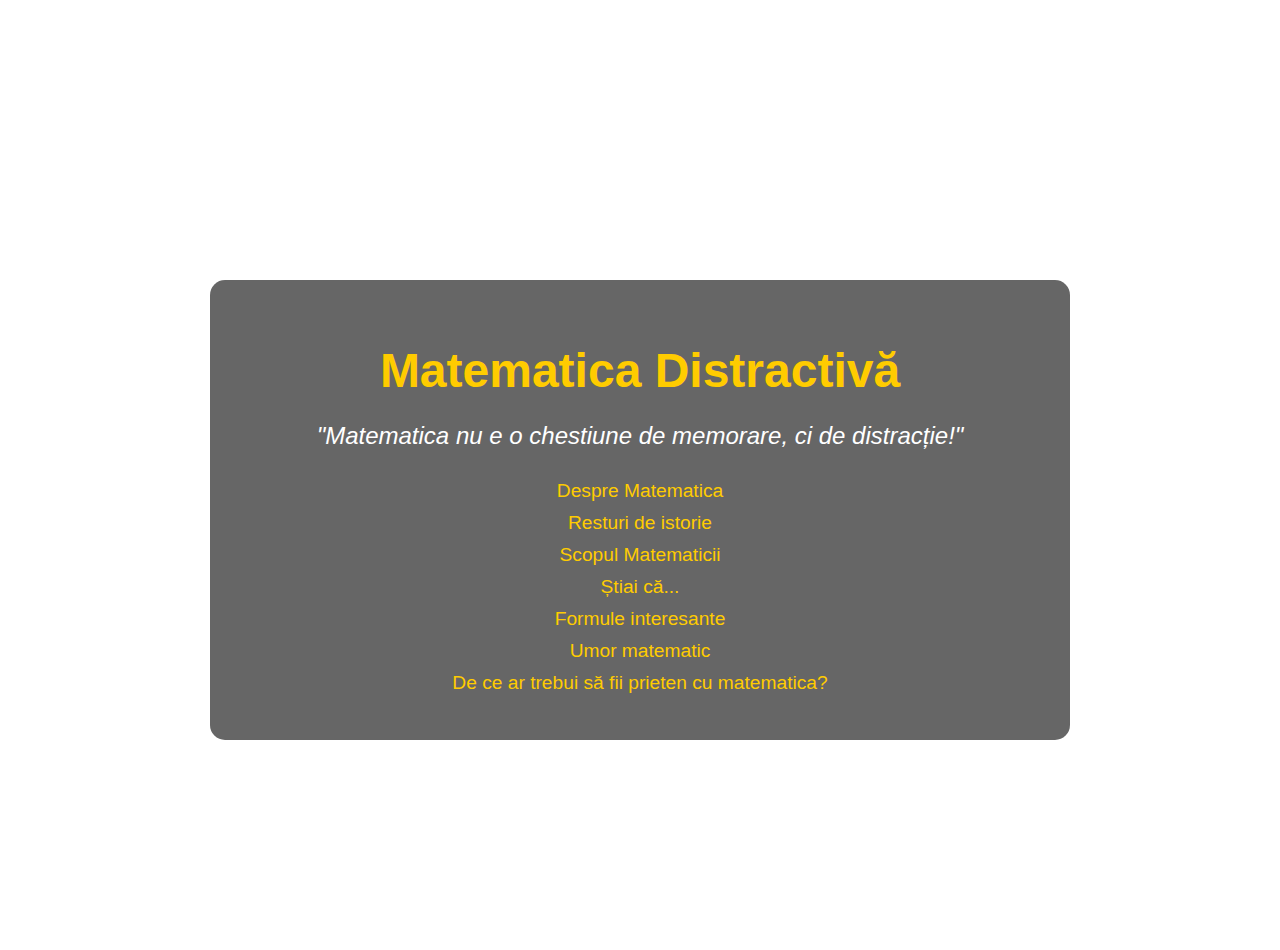
<file: index.html>
<!DOCTYPE html>
<html lang="ro">
<head>
    <meta charset="UTF-8">
    <meta name="viewport" content="width=device-width, initial-scale=1.0">
    <title>Matematica Distractivă</title>
    <link rel="stylesheet" href="styles.css">
</head>
<body>

    <div class="background">
        <div class="content">
            <div class="title">
                <h1>Matematica Distractivă</h1>
            </div>
            <div class="quote">
                <p>"Matematica nu e o chestiune de memorare, ci de distracție!"</p>
            </div>
            <div class="subtitles">
                <ul>
                    <li><a href="despre-matematica.html">Despre Matematica</a></li>
                    <li><a href="resturi-istorie.html">Resturi de istorie</a></li>
                    <li><a href="scopul-matematicii.html">Scopul Matematicii</a></li>
                    <li><a href="pun-pariu.html">Știai că...</a></li>
                    <li><a href="formule-interesante.html">Formule interesante</a></li>
                    <li><a href="umor-matematic.html">Umor matematic</a></li>
                    <li><a href="prieten-cu-matematica.html">De ce ar trebui să fii prieten cu matematica?</a></li>
                </ul>
            </div>
        </div>
    </div>

</body>
</html>
</file>
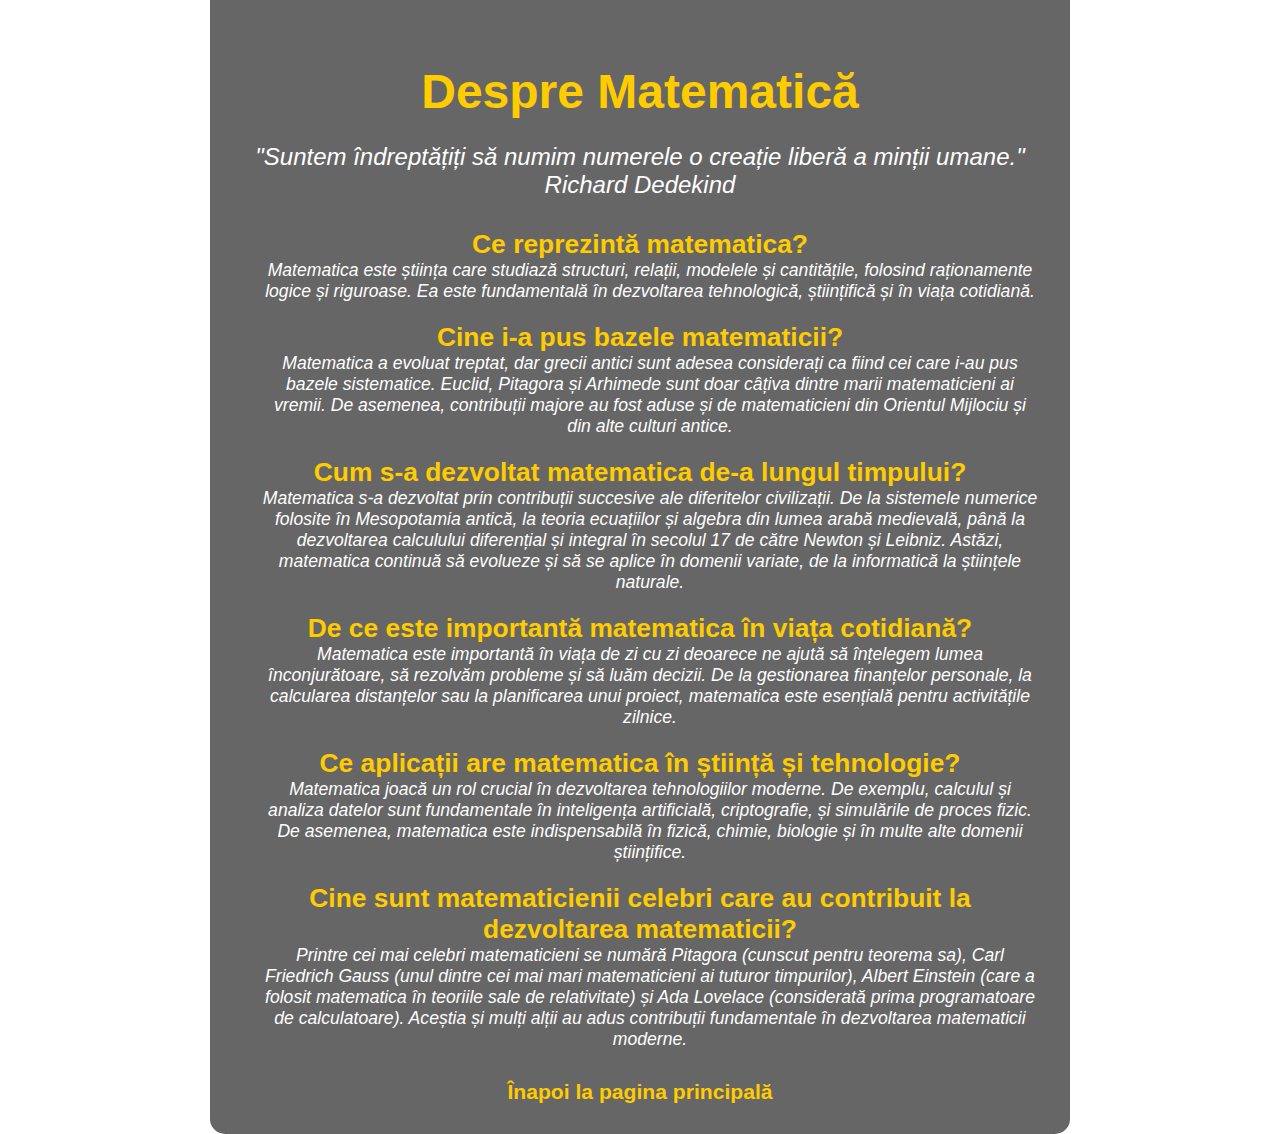
<file: despre-matematica.html>
<!DOCTYPE html>
<html lang="ro">
<head>
    <meta charset="UTF-8">
    <meta name="viewport" content="width=device-width, initial-scale=1.0">
    <title>Despre Matematica</title>
    <link rel="stylesheet" href="styles.css">
</head>
<body class="about-math">

    <div class="background">
        <div class="content">


<br>
<br>
            <!-- Titlu principal -->
            <div class="title">
                <h1>Despre Matematică</h1>
            </div>
           
            <!-- Citat semnificativ -->
            <div class="quote">
               <p>"Suntem îndreptățiți să numim numerele o creație liberă a minții umane." Richard Dedekind</p>
            </div>

            <!-- Întrebări și răspunsuri -->
            <div class="faq">
                <dl>
                    <dt>Ce reprezintă matematica?</dt>
                    <dd>Matematica este știința care studiază structuri, relații, modelele și cantitățile, folosind raționamente logice și riguroase. Ea este fundamentală în dezvoltarea tehnologică, științifică și în viața cotidiană.</dd>

                    <dt>Cine i-a pus bazele matematicii?</dt>
                    <dd>Matematica a evoluat treptat, dar grecii antici sunt adesea considerați ca fiind cei care i-au pus bazele sistematice. Euclid, Pitagora și Arhimede sunt doar câțiva dintre marii matematicieni ai vremii. De asemenea, contribuții majore au fost aduse și de matematicieni din Orientul Mijlociu și din alte culturi antice.</dd>

                    <dt>Cum s-a dezvoltat matematica de-a lungul timpului?</dt>
                    <dd>Matematica s-a dezvoltat prin contribuții succesive ale diferitelor civilizații. De la sistemele numerice folosite în Mesopotamia antică, la teoria ecuațiilor și algebra din lumea arabă medievală, până la dezvoltarea calculului diferențial și integral în secolul 17 de către Newton și Leibniz. Astăzi, matematica continuă să evolueze și să se aplice în domenii variate, de la informatică la științele naturale.</dd>

                    <dt>De ce este importantă matematica în viața cotidiană?</dt>
                    <dd>Matematica este importantă în viața de zi cu zi deoarece ne ajută să înțelegem lumea înconjurătoare, să rezolvăm probleme și să luăm decizii. De la gestionarea finanțelor personale, la calcularea distanțelor sau la planificarea unui proiect, matematica este esențială pentru activitățile zilnice.</dd>

                    <dt>Ce aplicații are matematica în știință și tehnologie?</dt>
                    <dd>Matematica joacă un rol crucial în dezvoltarea tehnologiilor moderne. De exemplu, calculul și analiza datelor sunt fundamentale în inteligența artificială, criptografie, și simulările de proces fizic. De asemenea, matematica este indispensabilă în fizică, chimie, biologie și în multe alte domenii științifice.</dd>

                    <dt>Cine sunt matematicienii celebri care au contribuit la dezvoltarea matematicii?</dt>
                    <dd>Printre cei mai celebri matematicieni se numără Pitagora (cunscut pentru teorema sa), Carl Friedrich Gauss (unul dintre cei mai mari matematicieni ai tuturor timpurilor), Albert Einstein (care a folosit matematica în teoriile sale de relativitate) și Ada Lovelace (considerată prima programatoare de calculatoare). Aceștia și mulți alții au adus contribuții fundamentale în dezvoltarea matematicii moderne.</dd>
                </dl>
                <div class="back-to-home">
                    <a href="index.html" class="back-link">Înapoi la pagina principală</a>
                </div>
            </div>
        </div>
    </div>

</body>
</html>
</file>
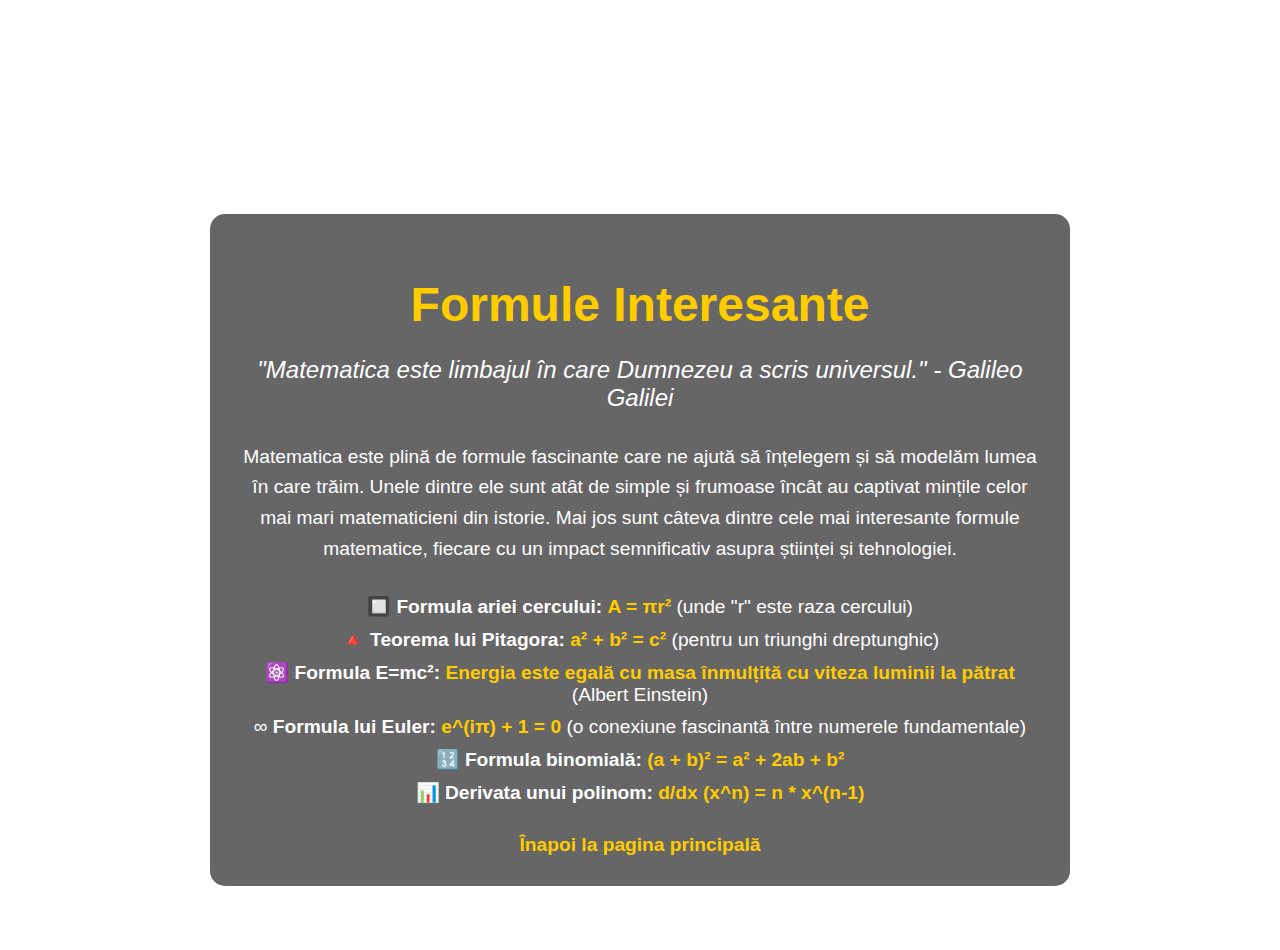
<file: formule-interesante.html>
<!DOCTYPE html>
<html lang="ro">
<head>
    <meta charset="UTF-8">
    <meta name="viewport" content="width=device-width, initial-scale=1.0">
    <title>Formule Interesante</title>
    <link rel="stylesheet" href="styles.css">
</head>
<body class="interesting-formulas">

    <div class="background">
        <div class="content">
            <!-- Titlu principal -->
            <div class="title">
                <h1>Formule Interesante</h1>
            </div>

            <!-- Citat semnificativ -->
            <div class="quote">
                <p>"Matematica este limbajul în care Dumnezeu a scris universul." - Galileo Galilei</p>
            </div>

            <!-- Descrierea formulelor interesante -->
            <div class="description">
                <p>Matematica este plină de formule fascinante care ne ajută să înțelegem și să modelăm lumea în care trăim. Unele dintre ele sunt atât de simple și frumoase încât au captivat mințile celor mai mari matematicieni din istorie. Mai jos sunt câteva dintre cele mai interesante formule matematice, fiecare cu un impact semnificativ asupra științei și tehnologiei.</p>
            </div>

            <!-- Liste de formule -->
            <div class="formulas-list">
                <ul>
                    <li>🔲 <strong>Formula ariei cercului:</strong> <span> A = πr²</span> (unde "r" este raza cercului)</li>
                    <li>🔺 <strong>Teorema lui Pitagora:</strong> <span> a² + b² = c²</span> (pentru un triunghi dreptunghic)</li>
                    <li>⚛️ <strong>Formula E=mc²:</strong> <span> Energia este egală cu masa înmulțită cu viteza luminii la pătrat</span> (Albert Einstein)</li>
                    <li>∞ <strong>Formula lui Euler:</strong> <span> e^(iπ) + 1 = 0</span> (o conexiune fascinantă între numerele fundamentale)</li>
                    <li>🔢 <strong>Formula binomială:</strong> <span> (a + b)² = a² + 2ab + b²</span></li>
                    <li>📊 <strong>Derivata unui polinom:</strong> <span> d/dx (x^n) = n * x^(n-1)</span></li>
                </ul>
            </div>

            <!-- Link către pagina principală -->
            <div class="back-to-home">
                <a href="index.html" class="back-link">Înapoi la pagina principală</a>
            </div>
        </div>
    </div>

</body>
</html>
</file>
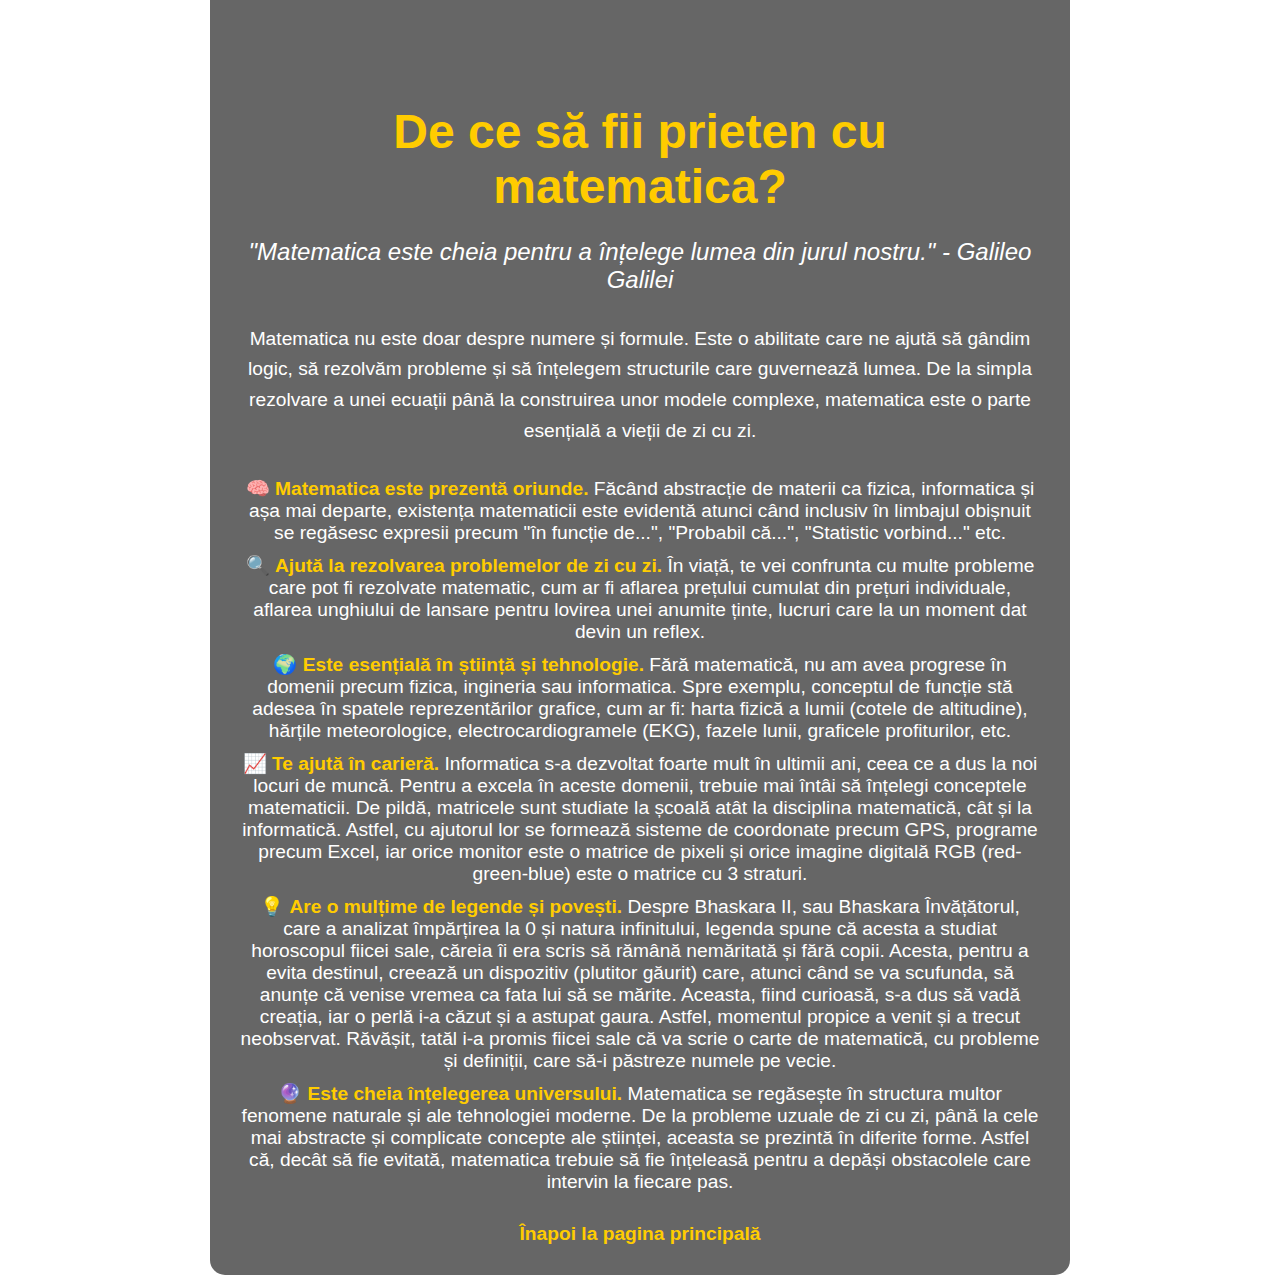
<file: prieten-cu-matematica.html>
<!DOCTYPE html>
<html lang="ro">
<head>
    <meta charset="UTF-8">
    <meta name="viewport" content="width=device-width, initial-scale=1.0">
    <title>De ce să fii prieten cu matematica</title>
    <link rel="stylesheet" href="styles.css">
</head>
<body class="friend-with-math">

    <div class="background">
        <div class="content">

<br>
<br>
<br>
<br>
<br>
<br>
<br>
<br>
<br>
<br>
<br>
<br>
            <!-- Titlu principal -->
            <div class="title">
                <h1>De ce să fii prieten cu matematica?</h1>
            </div>

            <!-- Citat semnificativ -->
            <div class="quote">
                <p>"Matematica este cheia pentru a înțelege lumea din jurul nostru." - Galileo Galilei</p>
            </div>

            <!-- Descrierea beneficiilor matematicii -->
            <div class="description">
                <p>Matematica nu este doar despre numere și formule. Este o abilitate care ne ajută să gândim logic, să rezolvăm probleme și să înțelegem structurile care guvernează lumea. De la simpla rezolvare a unei ecuații până la construirea unor modele complexe, matematica este o parte esențială a vieții de zi cu zi.</p>
            </div>

            <!-- Lista cu motive pentru care să fii prieten cu matematica -->
            <div class="reasons">
                <ul>
                    <li>🧠 <strong>Matematica este prezentă oriunde.</strong> Făcând abstracție de materii ca fizica, informatica și așa mai departe, existența matematicii este evidentă atunci când inclusiv în limbajul obișnuit se regăsesc expresii precum "în funcție de...", "Probabil că...", "Statistic vorbind..." etc.</li>
                    <li>🔍 <strong>Ajută la rezolvarea problemelor de zi cu zi.</strong> În viață, te vei confrunta cu multe probleme care pot fi rezolvate matematic, cum ar fi aflarea prețului cumulat din prețuri individuale, aflarea unghiului de lansare pentru lovirea unei anumite ținte, lucruri care la un moment dat devin un reflex.</li>
                    <li>🌍 <strong>Este esențială în știință și tehnologie.</strong> Fără matematică, nu am avea progrese în domenii precum fizica, ingineria sau informatica. Spre exemplu, conceptul de funcție stă adesea în spatele reprezentărilor grafice, cum ar fi: harta fizică a lumii (cotele de altitudine), hărțile meteorologice, electrocardiogramele (EKG), fazele lunii, graficele profiturilor, etc.</li>
                    <li>📈 <strong>Te ajută în carieră.</strong> Informatica s-a dezvoltat foarte mult în ultimii ani, ceea ce a dus la noi locuri de muncă. Pentru a excela în aceste domenii, trebuie mai întâi să înțelegi conceptele matematicii. De pildă, matricele sunt studiate la școală atât la disciplina matematică, cât și la informatică. Astfel, cu ajutorul lor se formează sisteme de coordonate precum GPS, programe precum Excel, iar orice monitor este o matrice de pixeli și orice imagine digitală RGB (red-green-blue) este o matrice cu 3 straturi.</li>
                    <li>💡 <strong>Are o mulțime de legende și povești.</strong> Despre Bhaskara II, sau Bhaskara Învățătorul, care a analizat împărțirea la 0 și natura infinitului, legenda spune că acesta a studiat horoscopul fiicei sale, căreia îi era scris să rămână nemăritată și fără copii. Acesta, pentru a evita destinul, creează un dispozitiv (plutitor găurit) care, atunci când se va scufunda, să anunțe că venise vremea ca fata lui să se mărite. Aceasta, fiind curioasă, s-a dus să vadă creația, iar o perlă i-a căzut și a astupat gaura. Astfel, momentul propice a venit și a trecut neobservat. Răvășit, tatăl i-a promis fiicei sale că va scrie o carte de matematică, cu probleme și definiții, care să-i păstreze numele pe vecie.</li>
                    <li>🔮 <strong>Este cheia înțelegerea universului.</strong> Matematica se regăsește în structura multor fenomene naturale și ale tehnologiei moderne. De la probleme uzuale de zi cu zi, până la cele mai abstracte și complicate concepte ale științei, aceasta se prezintă în diferite forme. Astfel că, decât să fie evitată, matematica trebuie să fie înțeleasă pentru a depăși obstacolele care intervin la fiecare pas.</li>
                </ul>
            </div>

            <!-- Link către pagina principală -->
            <div class="back-to-home">
                <a href="index.html" class="back-link">Înapoi la pagina principală</a>
            </div>
        </div>
    </div>

</body>
</html>
</file>
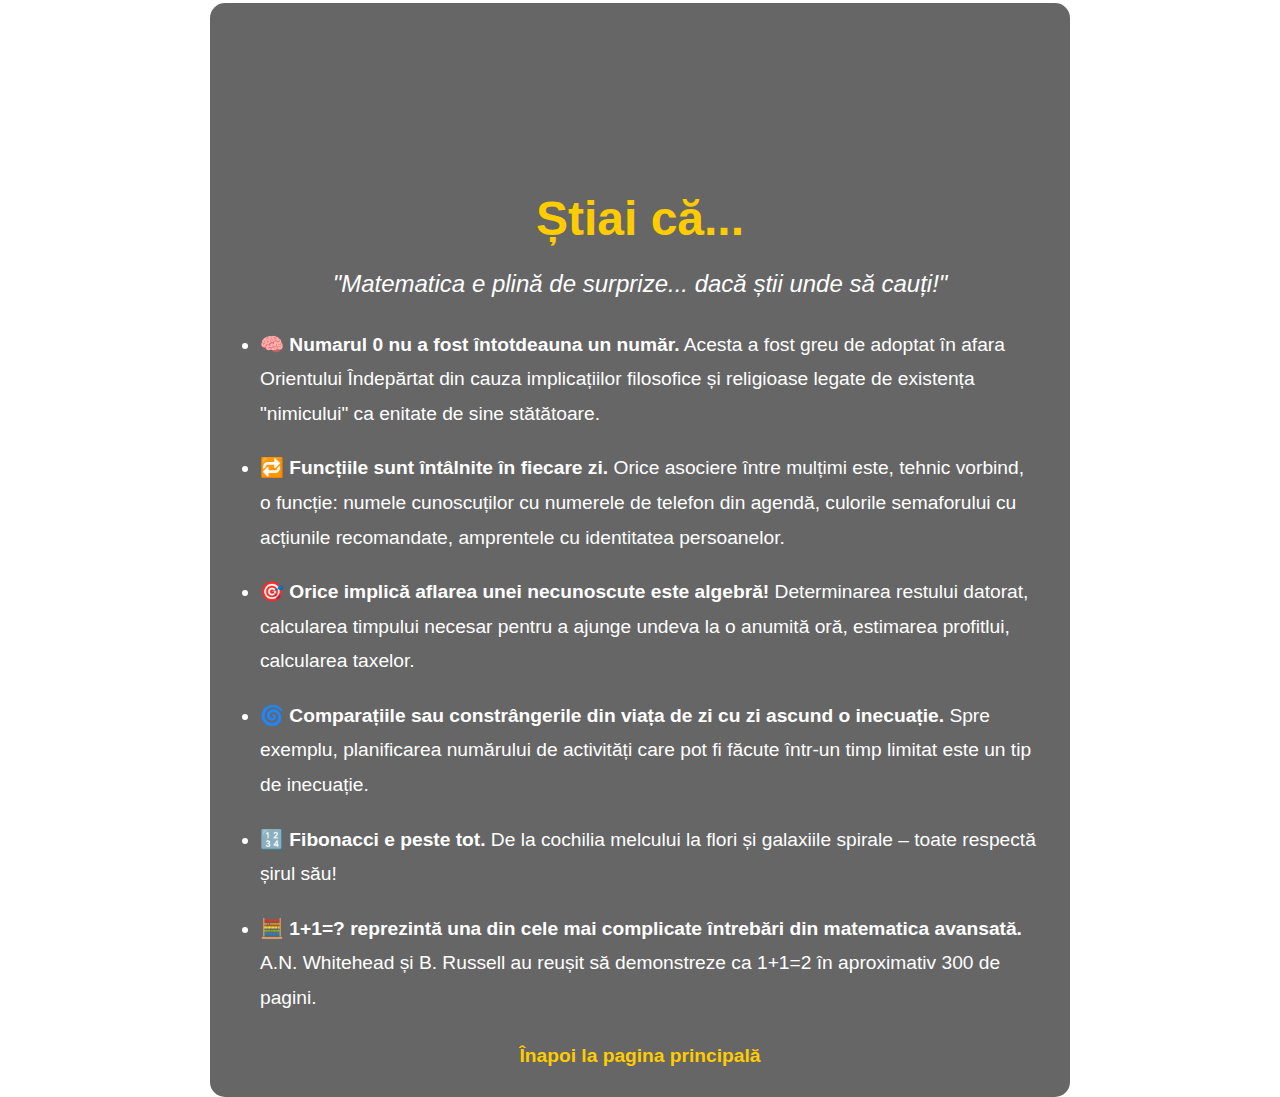
<file: pun-pariu.html>
<!DOCTYPE html>
<html lang="ro">
<head>
    <meta charset="UTF-8">
    <meta name="viewport" content="width=device-width, initial-scale=1.0">
    <title>Pun pariu că nu știai</title>
    <link rel="stylesheet" href="styles.css">
</head>
<body class="did-you-know">

    <div class="background">
        <div class="content">
<br>
<br>
<br>
<br>
<br>
<br>
<br>
            <div class="title">
                <h1>Știai că...</h1>
            </div>

            <div class="quote">
                <p>"Matematica e plină de surprize... dacă știi unde să cauți!"</p>
            </div>

            <div class="description">
                <ul>
                    <li>🧠 <strong>Numarul 0 nu a fost întotdeauna un număr.</strong> Acesta a fost greu de adoptat în afara Orientului Îndepărtat din cauza implicațiilor filosofice și religioase legate de existența "nimicului" ca enitate de sine stătătoare.</li>
                    <li>🔁 <strong>Funcțiile sunt întâlnite în fiecare zi.</strong> Orice asociere între mulțimi este, tehnic vorbind, o funcție: numele cunoscuților cu numerele de telefon din agendă, culorile semaforului cu acțiunile recomandate, amprentele cu identitatea persoanelor.</li>
                    <li>🎯 <strong>Orice implică aflarea unei necunoscute este algebră!</strong> Determinarea restului datorat, calcularea timpului necesar pentru a ajunge undeva la o anumită oră, estimarea profitlui, calcularea taxelor.</li>
                    <li>🌀 <strong>Comparațiile sau constrângerile din viața de zi cu zi ascund o inecuație.</strong> Spre exemplu, planificarea numărului de activități care pot fi făcute într-un timp limitat este un tip de inecuație.</li>
                    <li>🔢 <strong>Fibonacci e peste tot.</strong> De la cochilia melcului la flori și galaxiile spirale – toate respectă șirul său!</li>
                    <li>🧮 <strong>1+1=? reprezintă una din cele mai complicate întrebări din matematica avansată.</strong> A.N. Whitehead și B. Russell au reușit să demonstreze ca 1+1=2 în aproximativ 300 de pagini.</li>
                </ul>
            </div>

            <div class="back-to-home">
                <a href="index.html" class="back-link">Înapoi la pagina principală</a>
            </div>
        </div>
    </div>

</body>
</html>
</file>
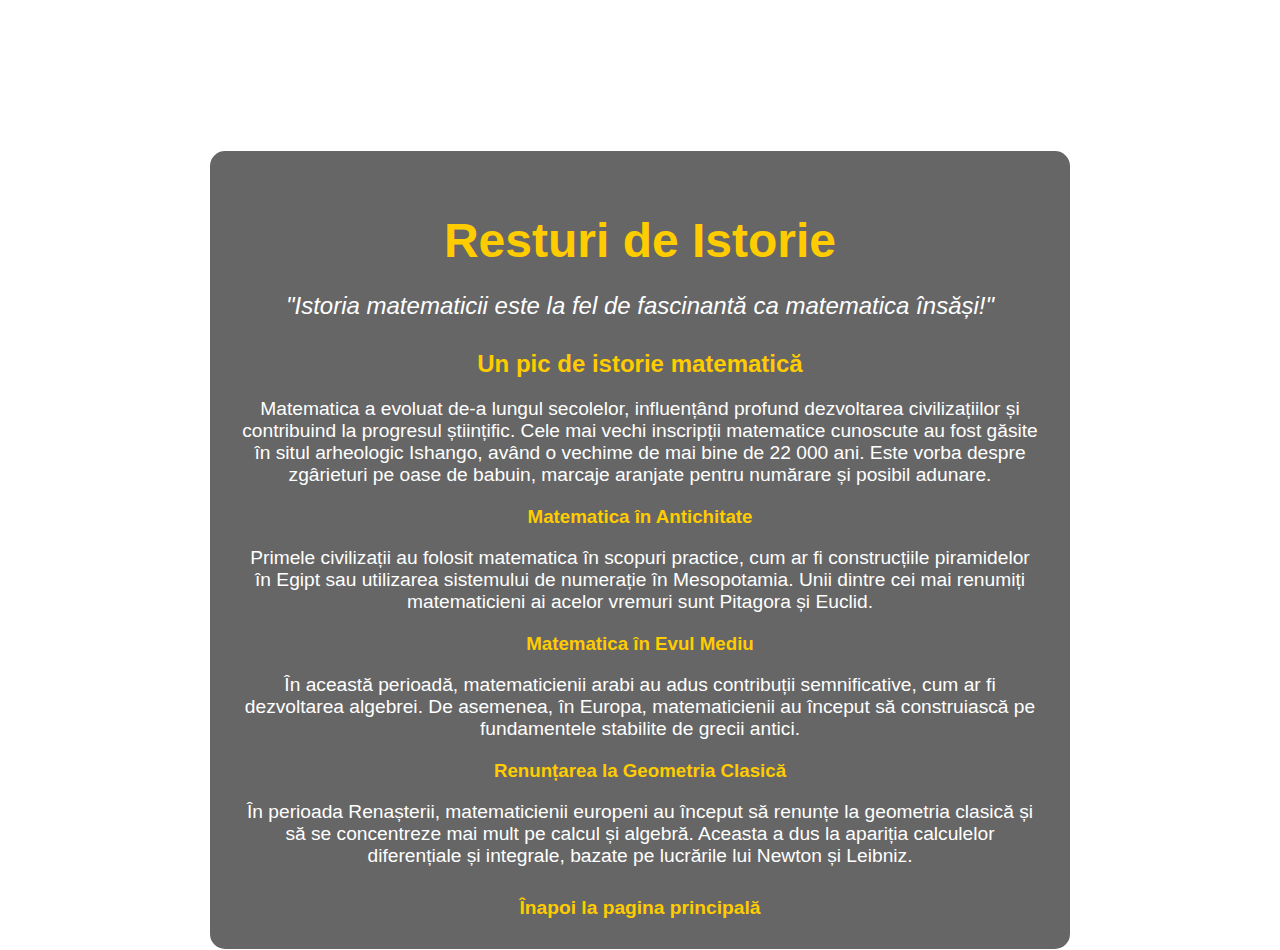
<file: resturi-istorie.html>
<!DOCTYPE html>
<html lang="ro">
<head>
    <meta charset="UTF-8">
    <meta name="viewport" content="width=device-width, initial-scale=1.0">
    <title>Resturi de Istorie</title>
    <link rel="stylesheet" href="styles.css">
</head>
<body class="history-rest">

    <div class="background">
        <div class="content">
            <div class="title">
                <h1>Resturi de Istorie</h1>
            </div>
            <div class="quote">
                <p>"Istoria matematicii este la fel de fascinantă ca matematica însăși!"</p>
            </div>
            <div class="history-info">
                <h2>Un pic de istorie matematică</h2>
                <p>Matematica a evoluat de-a lungul secolelor, influențând profund dezvoltarea civilizațiilor și contribuind la progresul științific. Cele mai vechi inscripții matematice cunoscute au fost găsite în situl arheologic Ishango, având o vechime de mai bine de 22 000 ani. Este vorba despre zgârieturi pe oase de babuin, marcaje aranjate pentru numărare și posibil adunare.</p>
               
                <h3>Matematica în Antichitate</h3>
                <p>Primele civilizații au folosit matematica în scopuri practice, cum ar fi construcțiile piramidelor în Egipt sau utilizarea sistemului de numerație în Mesopotamia. Unii dintre cei mai renumiți matematicieni ai acelor vremuri sunt Pitagora și Euclid.</p>

                <h3>Matematica în Evul Mediu</h3>
                <p>În această perioadă, matematicienii arabi au adus contribuții semnificative, cum ar fi dezvoltarea algebrei. De asemenea, în Europa, matematicienii au început să construiască pe fundamentele stabilite de grecii antici.</p>

                <h3>Renunțarea la Geometria Clasică</h3>
                <p>În perioada Renașterii, matematicienii europeni au început să renunțe la geometria clasică și să se concentreze mai mult pe calcul și algebră. Aceasta a dus la apariția calculelor diferențiale și integrale, bazate pe lucrările lui Newton și Leibniz.</p>
            </div>
            <div class="back-to-home">
                <a href="index.html" class="back-link">Înapoi la pagina principală</a>
            </div>
        </div>
    </div>

</body>
</html>
</file>
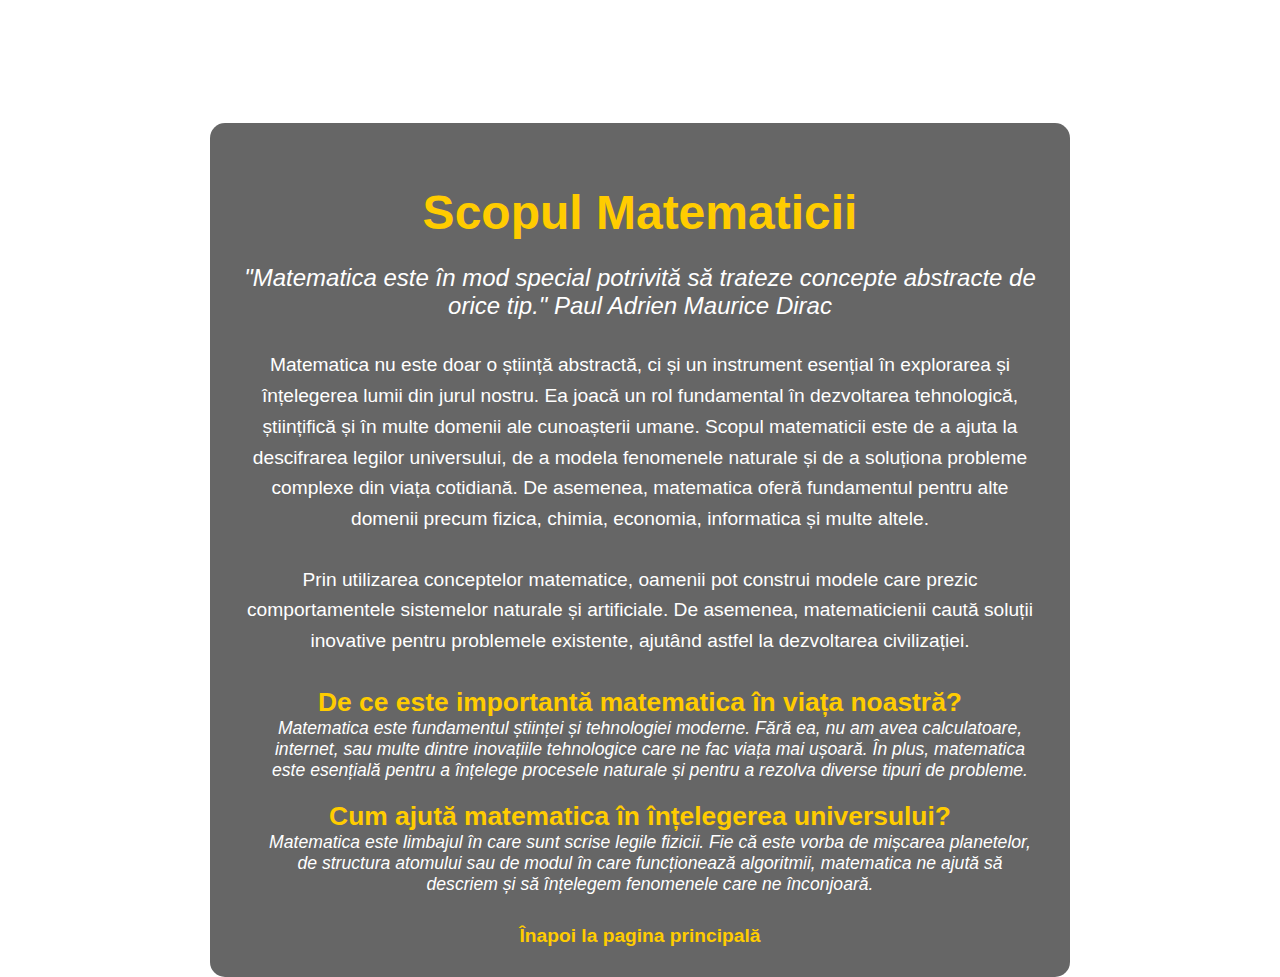
<file: scopul-matematicii.html>
<!DOCTYPE html>
<html lang="ro">
<head>
    <meta charset="UTF-8">
    <meta name="viewport" content="width=device-width, initial-scale=1.0">
    <title>Scopul Matematicii</title>
    <link rel="stylesheet" href="styles.css">
</head>
<body class="goal-of-math">

    <div class="background">
        <div class="content">
            <!-- Titlu principal -->
            <div class="title">
                <h1>Scopul Matematicii</h1>
            </div>
           
            <!-- Citat semnificativ -->
            <div class="quote">
                <p>"Matematica este în mod special potrivită să trateze concepte abstracte de orice tip." Paul Adrien Maurice Dirac</p>
            </div>

            <!-- Descrierea scopului matematicii -->
            <div class="description">
                <p>Matematica nu este doar o știință abstractă, ci și un instrument esențial în explorarea și înțelegerea lumii din jurul nostru. Ea joacă un rol fundamental în dezvoltarea tehnologică, științifică și în multe domenii ale cunoașterii umane. Scopul matematicii este de a ajuta la descifrarea legilor universului, de a modela fenomenele naturale și de a soluționa probleme complexe din viața cotidiană. De asemenea, matematica oferă fundamentul pentru alte domenii precum fizica, chimia, economia, informatica și multe altele.</p>

                <p>Prin utilizarea conceptelor matematice, oamenii pot construi modele care prezic comportamentele sistemelor naturale și artificiale. De asemenea, matematicienii caută soluții inovative pentru problemele existente, ajutând astfel la dezvoltarea civilizației.</p>
            </div>

            <!-- Întrebări suplimentare (opțional) -->
            <div class="faq">
                <dl>
                    <dt>De ce este importantă matematica în viața noastră?</dt>
                    <dd>Matematica este fundamentul științei și tehnologiei moderne. Fără ea, nu am avea calculatoare, internet, sau multe dintre inovațiile tehnologice care ne fac viața mai ușoară. În plus, matematica este esențială pentru a înțelege procesele naturale și pentru a rezolva diverse tipuri de probleme.</dd>

                    <dt>Cum ajută matematica în înțelegerea universului?</dt>
                    <dd>Matematica este limbajul în care sunt scrise legile fizicii. Fie că este vorba de mișcarea planetelor, de structura atomului sau de modul în care funcționează algoritmii, matematica ne ajută să descriem și să înțelegem fenomenele care ne înconjoară.</dd>
                </dl>
            </div>

            <!-- Link către pagina principală -->
            <div class="back-to-home">
                <a href="index.html" class="back-link">Înapoi la pagina principală</a>
            </div>
        </div>
    </div>

</body>
</html>
</file>
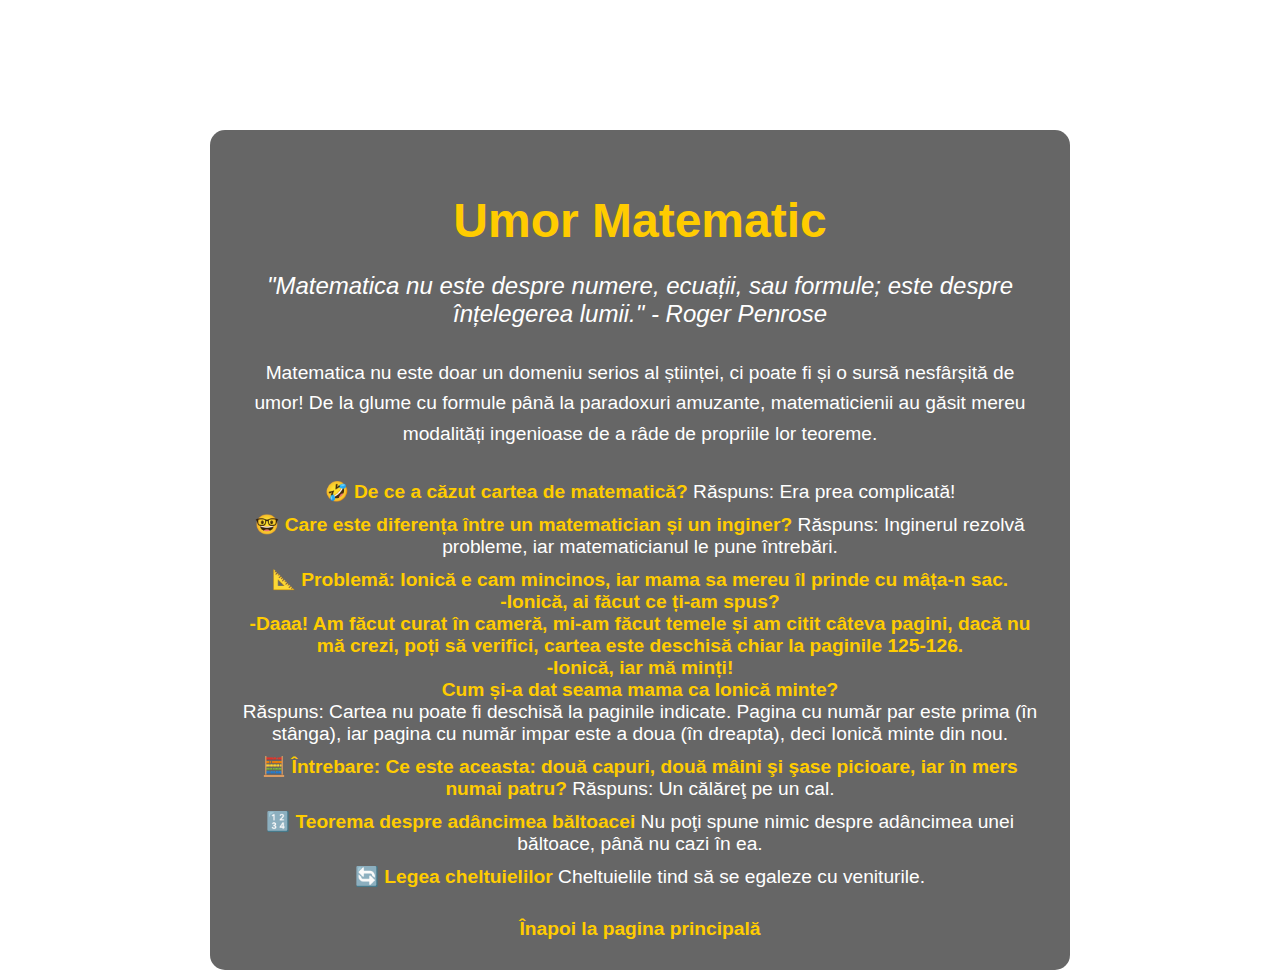
<file: umor-matematic.html>
<!DOCTYPE html>
<html lang="ro">
<head>
    <meta charset="UTF-8">
    <meta name="viewport" content="width=device-width, initial-scale=1.0">
    <title>Umor Matematic</title>
    <link rel="stylesheet" href="styles.css">
</head>
<body class="math-humor">

    <div class="background">
        <div class="content">
            <!-- Titlu principal -->
            <div class="title">
                <h1>Umor Matematic</h1>
            </div>

            <!-- Citat semnificativ -->
            <div class="quote">
                <p>"Matematica nu este despre numere, ecuații, sau formule; este despre înțelegerea lumii." - Roger Penrose</p>
            </div>

            <!-- Descriere umorului matematic -->
            <div class="description">
                <p>Matematica nu este doar un domeniu serios al științei, ci poate fi și o sursă nesfârșită de umor! De la glume cu formule până la paradoxuri amuzante, matematicienii au găsit mereu modalități ingenioase de a râde de propriile lor teoreme.</p>
            </div>

            <!-- Lista cu glume și umor matematic -->
            <div class="humor-list">
                <ul>
                    <li>🤣 <strong>De ce a căzut cartea de matematică?</strong> Răspuns: Era prea complicată!</li>
                    <li>🤓 <strong>Care este diferența între un matematician și un inginer?</strong> Răspuns: Inginerul rezolvă probleme, iar matematicianul le pune întrebări.</li>
                    <li>📐 <strong>Problemă: Ionică e cam mincinos, iar mama sa mereu îl prinde cu mâța-n sac.
             <br> -Ionică, ai făcut ce ți-am spus?
 <br> -Daaa! Am făcut curat în cameră, mi-am făcut temele și am citit câteva pagini, dacă nu mă crezi, poți să verifici, cartea este deschisă chiar la paginile 125-126.
 <br> -Ionică, iar mă minți!
 <br> Cum și-a dat seama mama ca Ionică minte?</strong> <br> Răspuns: Cartea nu poate fi deschisă la paginile indicate. Pagina cu număr par este prima (în stânga), iar pagina cu număr impar este a doua (în dreapta), deci Ionică minte din nou.</li>
                    <li>🧮 <strong>Întrebare: Ce este aceasta: două capuri, două mâini şi şase picioare, iar în mers numai patru?</strong> Răspuns: Un călăreţ pe un cal. </li>
                    <li>🔢 <strong>Teorema despre adâncimea băltoacei</strong> Nu poţi spune nimic despre adâncimea unei băltoace, până nu cazi în ea.</li>
                    <li>🔄 <strong>Legea cheltuielilor</strong> Cheltuielile tind să se egaleze cu veniturile.</li>
                </ul>
            </div>

            <!-- Link către pagina principală -->
            <div class="back-to-home">
                <a href="index.html" class="back-link">Înapoi la pagina principală</a>
            </div>
        </div>
    </div>

</body>
</html>
</file>
<file: styles.css>
/* Stiluri generale pentru întreaga pagină (se aplică doar pe pagina principală) */
body {
    margin: 0;
    padding: 0;
    font-family: Arial, sans-serif;
    background-image: url('https://profesor.md/wp-content/uploads/2020/03/matematica.jpg');
    background-size: cover;
    background-position: center;
    height: 100vh;
    color: white;
    padding-top: 50px; /* Adăugăm un padding pentru a muta chenarul mai jos */
}

/* Centrarea conținutului pe întreaga pagină */
.background {
    display: flex;
    justify-content: center;
    align-items: center;
    height: 100%;
}

/* Stiluri pentru chenarul central */
.content {
    background-color: rgba(0, 0, 0, 0.6);  /* Umbra mai puternică pentru a evidenția textul */
    padding: 30px;
    text-align: center;
    border-radius: 15px;
    width: 80%;
    max-width: 800px;
    margin-top: 20px;  /* Reducem distanța de sus pentru a-l muta mai jos */
    margin-left: auto;
    margin-right: auto;
}

/* Stiluri pentru titlu */
.title h1 {
    font-size: 3em;
    margin-bottom: 20px;
    color: #ffcc00;
    font-weight: bold;
}

/* Stiluri pentru citat */
.quote p {
    font-size: 1.5em;
    font-style: italic;
    margin-bottom: 30px;
}

/* Lista de subtitluri */
.subtitles ul {
    list-style-type: none;
    padding: 0;
}

.subtitles li {
    margin: 10px 0;
}

.subtitles a {
    text-decoration: none;
    color: #ffcc00;
    font-size: 1.2em;
    transition: color 0.3s;
}

.subtitles a:hover {
    color: #ffffff;
}

/* Stil pentru secțiunea de întrebări și răspunsuri */
.faq {
    margin-top: 20px;
    font-size: 1.2em;
}

.faq dt {
    font-weight: bold;
    margin-top: 15px;
    color: #ffcc00;
}

.faq dd {
    margin-left: 20px;
    font-style: italic;
    color: #fff;
    margin-bottom: 20px;
}


/* Stiluri pentru pagina "Despre Matematica" */
body.about-math {
    background-image: url('https://profesor.md/wp-content/uploads/2020/03/matematica.jpg');
    padding-top: 50px;
}

/* Centrarea conținutului pe pagina "Despre Matematica" */
body.about-math .background {
    display: flex;
    justify-content: center;
    align-items: center;
    height: 100%;
}

/* Stiluri pentru chenarul central pe pagina "Despre Matematica" */
body.about-math .content {
    background-color: rgba(0, 0, 0, 0.6);
    padding: 30px;
    text-align: center;
    border-radius: 15px;
    width: 80%;
    max-width: 800px;
    margin-top: 100px;
    margin-left: auto;
    margin-right: auto;
}

/* Stiluri pentru titlu pe pagina "Despre Matematica" */
body.about-math .title h1 {
    font-size: 3em;
    margin-bottom: 20px;
    color: #ffcc00;
    font-weight: bold;
}

/* Stiluri pentru citat pe pagina "Despre Matematica" */
body.about-math .quote p {
    font-size: 1.5em;
    font-style: italic;
    margin-bottom: 30px;
}

/* Stiluri pentru secțiunea de întrebări și răspunsuri pe pagina "Despre Matematica" */
body.about-math .faq {
    margin-top: 20px;
    font-size: 1.1em; /* Micșorăm dimensiunea fontului pentru întrebări */
}

body.about-math .faq dt {
    font-weight: bold;
    margin-top: 15px;
    color: #ffcc00;
    font-size: 1.5em; /* Font mai mare pentru întrebări */
}

body.about-math .faq dd {
    margin-left: 20px;
    font-style: italic;
    color: #fff;
    margin-bottom: 20px;
}

/* Stil pentru link-ul "Înapoi la pagina principală" */
body.about-math .back-to-home {
    margin-top: 30px;
    text-align: center;
}

body.about-math .back-link {
    text-decoration: none;
    font-size: 1.2em;
    color: #ffcc00;
    font-weight: bold;
    transition: color 0.3s;
}

body.about-math .back-link:hover {
    color: #ffffff;
}

/* Stiluri specifice pentru pagina "Resturi de Istorie" */
body.history-rest {
    background-image: url('https://profesor.md/wp-content/uploads/2020/03/matematica.jpg'); /* Imagine de fundal pentru pagina despre istorie */
    padding-top: 50px; /* Adăugăm un padding pentru a muta chenarul mai jos */
}

/* Centrarea conținutului pe pagina "Resturi de Istorie" */
body.history-rest .background {
    display: flex;
    justify-content: center;
    align-items: center;
    height: 100%;
}

/* Stiluri pentru chenarul central pe pagina "Resturi de Istorie" */
body.history-rest .content {
    background-color: rgba(0, 0, 0, 0.6);  /* Umbra mai puternică pentru a evidenția textul */
    padding: 30px;
    text-align: center;
    border-radius: 15px;
    width: 80%;
    max-width: 800px;
    margin-top: 100px;  /* Poziționăm chenarul mai jos pe pagina despre matematică */
    margin-left: auto;
    margin-right: auto;
}

/* Stiluri pentru titlu pe pagina "Resturi de Istorie" */
body.history-rest .title h1 {
    font-size: 3em;
    margin-bottom: 20px;
    color: #ffcc00;
    font-weight: bold;
}

/* Stiluri pentru citat pe pagina "Resturi de Istorie" */
body.history-rest .quote p {
    font-size: 1.5em;
    font-style: italic;
    margin-bottom: 30px;
}

/* Stiluri pentru informațiile istorice */
body.history-rest .history-info h2,
body.history-rest .history-info h3 {
    color: #ffcc00;
    margin-top: 20px;
}

body.history-rest .history-info p {
    font-size: 1.2em;
    color: white;
    margin-bottom: 15px;
}

/* Stil pentru link-ul "Înapoi la pagina principală" */
body.history-rest .back-to-home {
    margin-top: 30px;
    text-align: center;
}

body.history-rest .back-link {
    text-decoration: none;
    font-size: 1.2em;
    color: #ffcc00;
    font-weight: bold;
    transition: color 0.3s;
}

body.history-rest .back-link:hover {
    color: #ffffff;
}
/* Stiluri pentru pagina "Scopul Matematicii" */
body.goal-of-math {
    background-image: url('https://profesor.md/wp-content/uploads/2020/03/matematica.jpg'); /* Imagine de fundal pentru pagina Scopul Matematicii */
    padding-top: 50px; /* Adăugăm un padding pentru a muta chenarul mai jos */
}

/* Centrarea conținutului pe pagina "Scopul Matematicii" */
body.goal-of-math .background {
    display: flex;
    justify-content: center;
    align-items: center;
    height: 100%;
}

/* Stiluri pentru chenarul central pe pagina "Scopul Matematicii" */
body.goal-of-math .content {
    background-color: rgba(0, 0, 0, 0.6);  /* Umbra mai puternică pentru a evidenția textul */
    padding: 30px;
    text-align: center;
    border-radius: 15px;
    width: 80%;
    max-width: 800px;
    margin-top: 100px;  /* Poziționăm chenarul mai jos pe pagina Scopul Matematicii */
    margin-left: auto;
    margin-right: auto;
}

/* Stiluri pentru titlu pe pagina "Scopul Matematicii" */
body.goal-of-math .title h1 {
    font-size: 3em;
    margin-bottom: 20px;
    color: #ffcc00;
    font-weight: bold;
}

/* Stiluri pentru citat pe pagina "Scopul Matematicii" */
body.goal-of-math .quote p {
    font-size: 1.5em;
    font-style: italic;
    margin-bottom: 30px;
}

/* Stiluri pentru descrierea scopului matematicii */
body.goal-of-math .description p {
    font-size: 1.2em;
    line-height: 1.6;
    color: #fff;
    margin-bottom: 30px;
}

/* Stil pentru secțiunea de întrebări și răspunsuri pe pagina "Scopul Matematicii" */
body.goal-of-math .faq {
    margin-top: 20px;
    font-size: 1.1em; /* Micșorăm dimensiunea fontului pentru întrebări */
}

body.goal-of-math .faq dt {
    font-weight: bold;
    margin-top: 15px;
    color: #ffcc00;
    font-size: 1.5em; /* Font mai mare pentru întrebări */
}

body.goal-of-math .faq dd {
    margin-left: 20px;
    font-style: italic;
    color: #fff;
    margin-bottom: 20px;
}

/* Stil pentru link-ul "Înapoi la pagina principală" */
body.goal-of-math .back-to-home {
    margin-top: 30px;
    text-align: center;
}

body.goal-of-math .back-link {
    text-decoration: none;
    font-size: 1.2em;
    color: #ffcc00;
    font-weight: bold;
    transition: color 0.3s;
}

body.goal-of-math .back-link:hover {
    color: #ffffff;
}

/* Stiluri pentru pagina "Pun pariu că nu știai" */
body.did-you-know {
    background-image: url('https://profesor.md/wp-content/uploads/2020/03/matematica.jpg');
    background-size: cover;
    background-position: center;
    padding-top: 50px;
    margin: 0;
    color: white;
    font-family: Arial, sans-serif;
}

body.did-you-know .background {
    display: flex;
    justify-content: center;
    align-items: center;
    height: 100%;
}

body.did-you-know .content {
    background-color: rgba(0, 0, 0, 0.6);
    padding: 30px;
    text-align: center;
    border-radius: 15px;
    width: 80%;
    max-width: 800px;
    margin-top: 100px;
    margin-left: auto;
    margin-right: auto;
}

body.did-you-know .title h1 {
    font-size: 3em;
    margin-bottom: 20px;
    color: #ffcc00;
    font-weight: bold;
}

body.did-you-know .quote p {
    font-size: 1.5em;
    font-style: italic;
    margin-bottom: 30px;
    color: #ffffff;
}

body.did-you-know .description ul {
    text-align: left;
    padding-left: 20px;
    font-size: 1.2em;
    line-height: 1.8;
    color: #ffffff;
}

body.did-you-know .description ul li {
    margin-bottom: 20px;
}

body.did-you-know .back-to-home {
    margin-top: 30px;
    text-align: center;
}

body.did-you-know .back-link {
    text-decoration: none;
    font-size: 1.2em;
    color: #ffcc00;
    font-weight: bold;
    transition: color 0.3s;
}

body.did-you-know .back-link:hover {
    color: #ffffff;
}
/* Stiluri pentru pagina "Formule Interesante" */
body.interesting-formulas {
    background-image: url('https://profesor.md/wp-content/uploads/2020/03/matematica.jpg'); /* Imagine de fundal pentru pagina Formule Interesante */
    padding-top: 50px; /* Adăugăm un padding pentru a muta chenarul mai jos */
}

/* Centrarea conținutului pe pagina "Formule Interesante" */
body.interesting-formulas .background {
    display: flex;
    justify-content: center;
    align-items: center;
    height: 100%;
}

/* Stiluri pentru chenarul central pe pagina "Formule Interesante" */
body.interesting-formulas .content {
    background-color: rgba(0, 0, 0, 0.6);  /* Umbra mai puternică pentru a evidenția textul */
    padding: 30px;
    text-align: center;
    border-radius: 15px;
    width: 80%;
    max-width: 800px;
    margin-top: 100px;  /* Poziționăm chenarul mai jos pe pagina Formule Interesante */
    margin-left: auto;
    margin-right: auto;
}

/* Stiluri pentru titlu pe pagina "Formule Interesante" */
body.interesting-formulas .title h1 {
    font-size: 3em;
    margin-bottom: 20px;
    color: #ffcc00;
    font-weight: bold;
}

/* Stiluri pentru citat pe pagina "Formule Interesante" */
body.interesting-formulas .quote p {
    font-size: 1.5em;
    font-style: italic;
    margin-bottom: 30px;
}

/* Stiluri pentru descrierea formulelor interesante */
body.interesting-formulas .description p {
    font-size: 1.2em;
    line-height: 1.6;
    color: #fff;
    margin-bottom: 30px;
}

/* Stiluri pentru lista de formule */
body.interesting-formulas .formulas-list ul {
    list-style-type: none;
    padding: 0;
}

body.interesting-formulas .formulas-list li {
    font-size: 1.2em;
    margin: 10px 0;
    color: #fff;
}

body.interesting-formulas .formulas-list span {
    color: #ffcc00;
    font-weight: bold;
}

/* Stil pentru link-ul "Înapoi la pagina principală" */
body.interesting-formulas .back-to-home {
    margin-top: 30px;
    text-align: center;
}

body.interesting-formulas .back-link {
    text-decoration: none;
    font-size: 1.2em;
    color: #ffcc00;
    font-weight: bold;
    transition: color 0.3s;
}

body.interesting-formulas .back-link:hover {
    color: #ffffff;
}
/* Stiluri pentru pagina "Umor Matematic" */
body.math-humor {
    background-image: url('https://profesor.md/wp-content/uploads/2020/03/matematica.jpg'); /* Imagine de fundal pentru pagina Umor Matematic */
    padding-top: 50px; /* Adăugăm un padding pentru a muta chenarul mai jos */
}

/* Centrarea conținutului pe pagina "Umor Matematic" */
body.math-humor .background {
    display: flex;
    justify-content: center;
    align-items: center;
    height: 100%;
}

/* Stiluri pentru chenarul central pe pagina "Umor Matematic" */
body.math-humor .content {
    background-color: rgba(0, 0, 0, 0.6);  /* Umbra mai puternică pentru a evidenția textul */
    padding: 30px;
    text-align: center;
    border-radius: 15px;
    width: 80%;
    max-width: 800px;
    margin-top: 100px;  /* Poziționăm chenarul mai jos pe pagina Umor Matematic */
    margin-left: auto;
    margin-right: auto;
}

/* Stiluri pentru titlu pe pagina "Umor Matematic" */
body.math-humor .title h1 {
    font-size: 3em;
    margin-bottom: 20px;
    color: #ffcc00;
    font-weight: bold;
}

/* Stiluri pentru citat pe pagina "Umor Matematic" */
body.math-humor .quote p {
    font-size: 1.5em;
    font-style: italic;
    margin-bottom: 30px;
}

/* Stiluri pentru descrierea umorului matematic */
body.math-humor .description p {
    font-size: 1.2em;
    line-height: 1.6;
    color: #fff;
    margin-bottom: 30px;
}

/* Stiluri pentru lista de glume și umor matematic */
body.math-humor .humor-list ul {
    list-style-type: none;
    padding: 0;
}

body.math-humor .humor-list li {
    font-size: 1.2em;
    margin: 10px 0;
    color: #fff;
}

body.math-humor .humor-list strong {
    color: #ffcc00;
}

/* Stil pentru link-ul "Înapoi la pagina principală" */
body.math-humor .back-to-home {
    margin-top: 30px;
    text-align: center;
}

body.math-humor .back-link {
    text-decoration: none;
    font-size: 1.2em;
    color: #ffcc00;
    font-weight: bold;
    transition: color 0.3s;
}

body.math-humor .back-link:hover {
    color: #ffffff;
}
/* Stiluri pentru pagina "De ce să fii prieten cu matematica" */
body.friend-with-math {
    background-image: url('https://profesor.md/wp-content/uploads/2020/03/matematica.jpg'); /* Imagine de fundal pentru pagina "De ce să fii prieten cu matematica" */
    padding-top: 50px; /* Adăugăm un padding pentru a muta chenarul mai jos */
}

/* Centrarea conținutului pe pagina "De ce să fii prieten cu matematica" */
body.friend-with-math .background {
    display: flex;
    justify-content: center;
    align-items: center;
    height: 100%;
}

/* Stiluri pentru chenarul central pe pagina "De ce să fii prieten cu matematica" */
body.friend-with-math .content {
    background-color: rgba(0, 0, 0, 0.6);  /* Umbra mai puternică pentru a evidenția textul */
    padding: 30px;
    text-align: center;
    border-radius: 15px;
    width: 80%;
    max-width: 800px;
    margin-top: 100px;  /* Poziționăm chenarul mai jos pe pagina "De ce să fii prieten cu matematica" */
    margin-left: auto;
    margin-right: auto;
}

/* Stiluri pentru titlu pe pagina "De ce să fii prieten cu matematica" */
body.friend-with-math .title h1 {
    font-size: 3em;
    margin-bottom: 20px;
    color: #ffcc00;
    font-weight: bold;
}

/* Stiluri pentru citat pe pagina "De ce să fii prieten cu matematica" */
body.friend-with-math .quote p {
    font-size: 1.5em;
    font-style: italic;
    margin-bottom: 30px;
}

/* Stiluri pentru descrierea paginii */
body.friend-with-math .description p {
    font-size: 1.2em;
    line-height: 1.6;
    color: #fff;
    margin-bottom: 30px;
}

/* Stiluri pentru lista de motive pentru a fi prieten cu matematica */
body.friend-with-math .reasons ul {
    list-style-type: none;
    padding: 0;
}

body.friend-with-math .reasons li {
    font-size: 1.2em;
    margin: 10px 0;
    color: #fff;
}

body.friend-with-math .reasons strong {
    color: #ffcc00;
}

/* Stil pentru link-ul "Înapoi la pagina principală" */
body.friend-with-math .back-to-home {
    margin-top: 30px;
    text-align: center;
}

body.friend-with-math .back-link {
    text-decoration: none;
    font-size: 1.2em;
    color: #ffcc00;
    font-weight: bold;
    transition: color 0.3s;
}

body.friend-with-math .back-link:hover {
    color: #ffffff;
}
</file>
